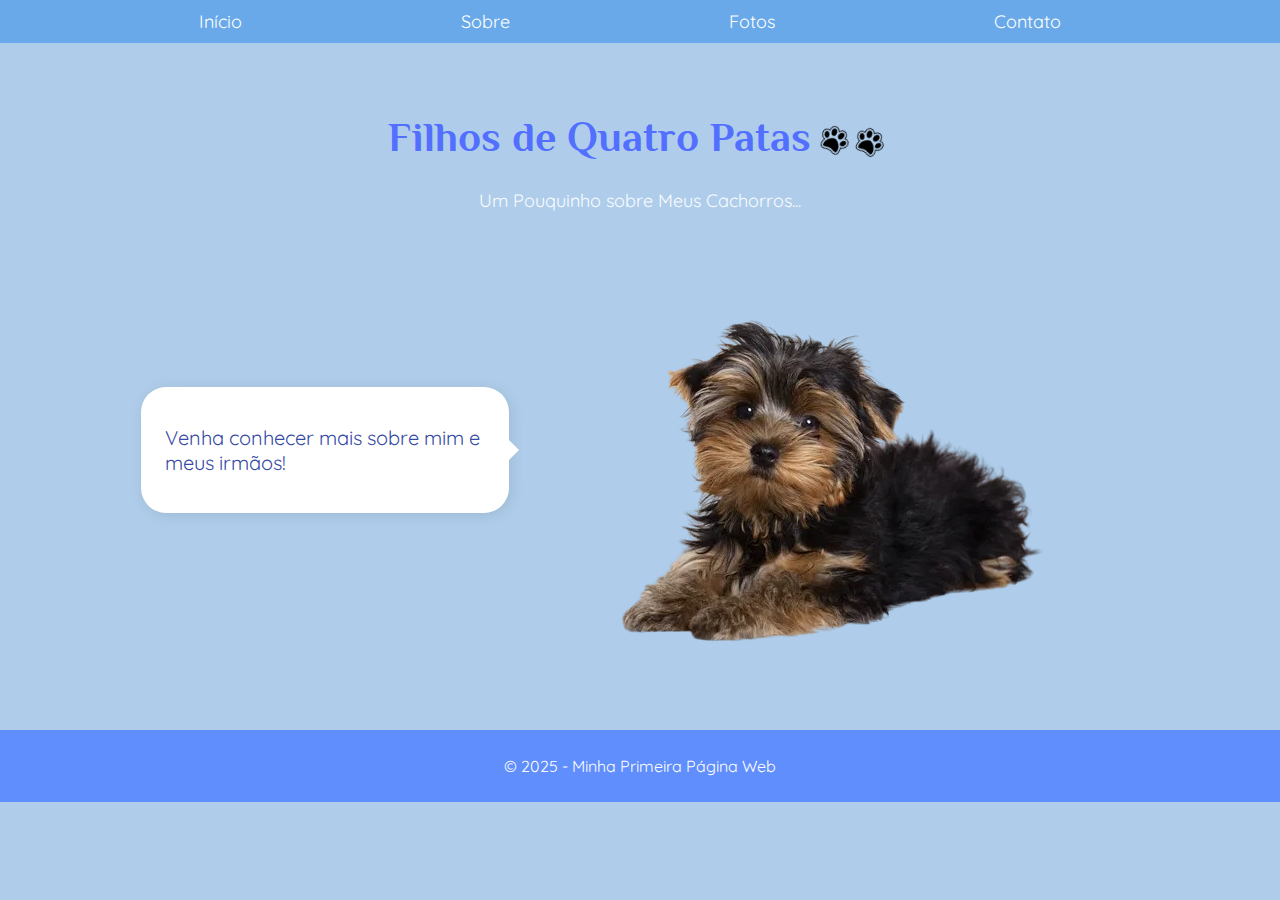
<file: index.html>
<!DOCTYPE html>
<html lang="pt-br">
    <head>
        <meta charset="UTF-8">
        <meta name="viewport" content="width=device-width, initial-scale=1.0">
        <title>Quatro Patas 🐾</title>
        <link href="https://fonts.googleapis.com/css2?family=Charm:wght@400;700&family=Emilys+Candy&family=Philosopher:ital,wght@0,400;0,700;1,400;1,700&family=Quicksand:wght@300;400;500;600;700&display=swap" rel="stylesheet">

        <link rel="stylesheet" href="estilos.css">
    </head>
    
    </head>
<body>
    <nav>
        <ul class="menu">
            <li><a href="#inicio">Início</a></li>
            <li><a href="sobre.html">Sobre</a></li>
            <li><a href="fotos.html">Fotos</a></li>
            <li><a href="contato.html">Contato</a></li>  
        </ul>
    </nav>

    <section id="inicio">
        <h1> Filhos de Quatro Patas <img src="21537.png" alt="patinha" class="icone-pata"></h1>


        
        <p>Um Pouquinho sobre Meus Cachorros...</p>
    </section>

    <section id="Fotos">
        <div class="apresentacao-cachorro">
            <div class="balao-fala">
              <p>Venha conhecer mais sobre mim e meus irmãos!</p>
            </div>
            <img class="cachorro-fala" src="depositphotos_2450420-stock-photo-dog-yorkshire-terrier-puppy-removebg-preview.png" alt="Cachorro falando">
          </div>
      
        
        </div>
      </section>
      

   

    <footer>
        <p>&copy; 2025 - Minha Primeira Página Web</p>
    </footer>
</body>
</html>
</file>
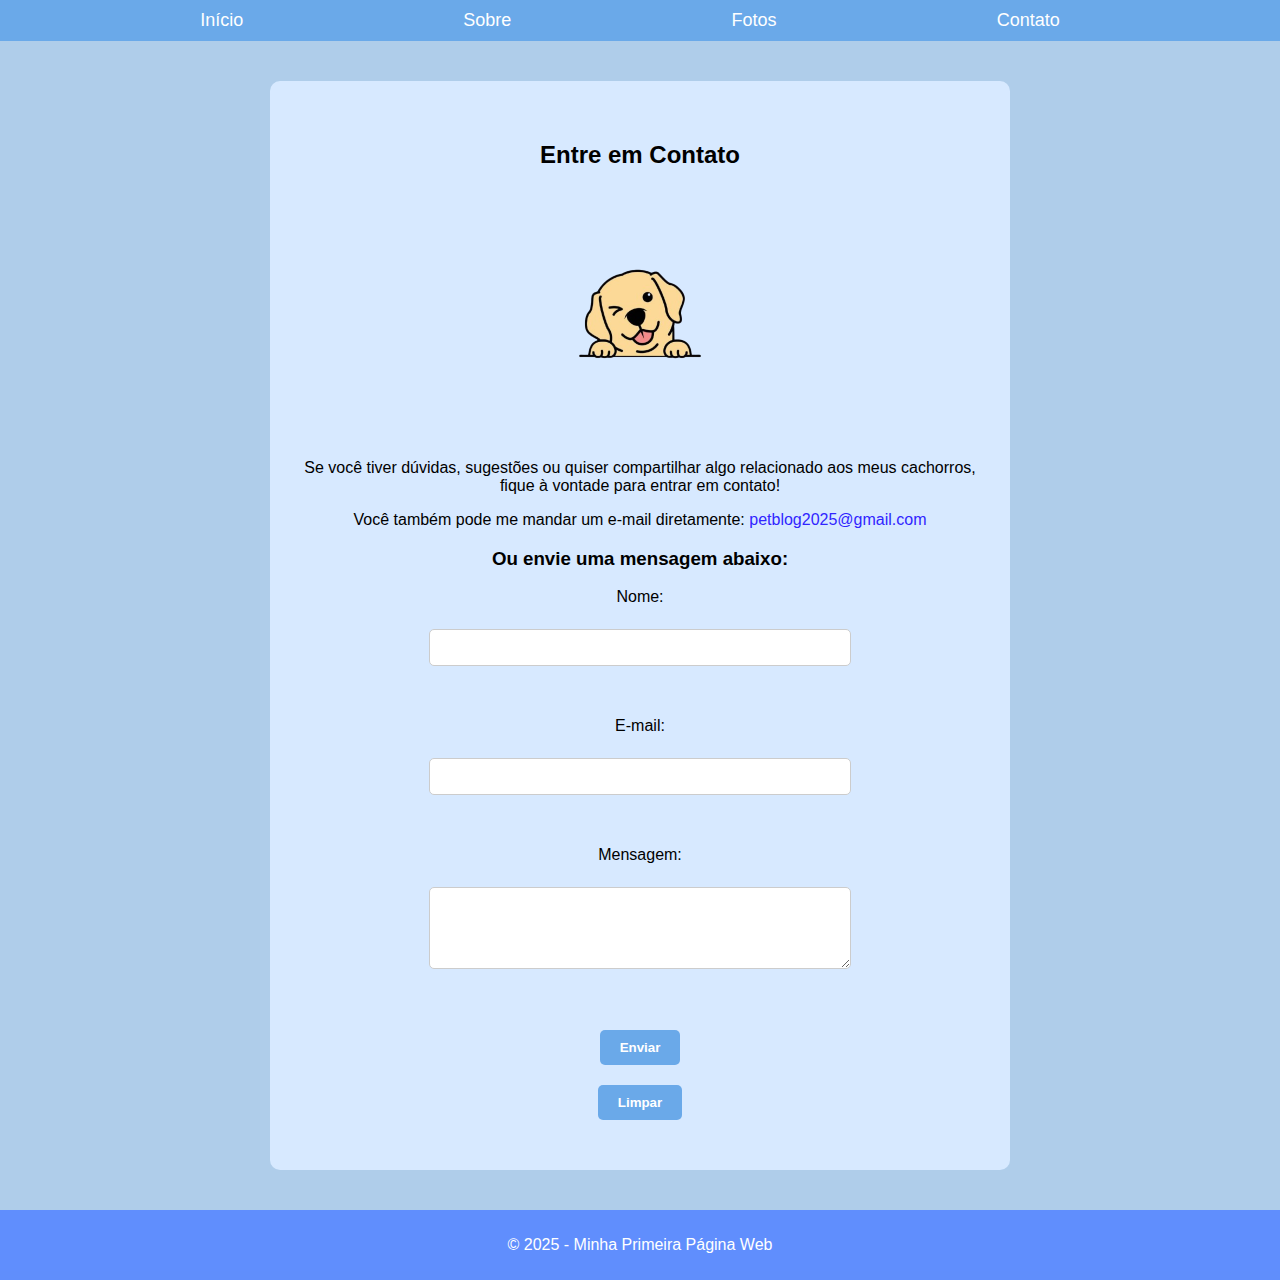
<file: contato.html>
<!DOCTYPE html>
<html lang="pt-br">
<head>
    <meta charset="UTF-8">
    <meta name="viewport" content="width=device-width, initial-scale=1.0">
    <title>Contato - Quatro Patas</title>
    <link rel="stylesheet" href="estilos.css"> 
</head>
<body>
    <nav>
        <ul class="menu">
            <li><a href="index.html">Início</a></li>
            <li><a href="#Sobre">Sobre</a></li>
            <li><a href="#Fotos">Fotos</a></li>
            <li><a href="contato.html">Contato</a></li> 
        </ul>
    </nav>

    <section id="contato">
        <h2>Entre em Contato</h2>

        
        <img src="image-removebg-preview.png" alt="Imagem de Contato" class="img-contato"> 

        <p>Se você tiver dúvidas, sugestões ou quiser compartilhar algo relacionado aos meus cachorros, fique à vontade para entrar em contato!</p>

        <p>Você também pode me mandar um e-mail diretamente: <a href="mailto:petblog2025@gmail.com">petblog2025@gmail.com</a></p>

        <h3>Ou envie uma mensagem abaixo:</h3>

      
        <form action="mailto:al3302298@gmail.com" method="post" enctype="text/plain">
            <label for="nome">Nome:</label><br>
            <input type="text" id="nome" name="nome" required><br><br>

            <label for="email">E-mail:</label><br>
            <input type="email" id="email" name="email" required><br><br>

            <label for="mensagem">Mensagem:</label><br>
            <textarea id="mensagem" name="mensagem" rows="4" cols="50" required></textarea><br><br>

            <input type="submit" value="Enviar">
            <input type="reset" value="Limpar">
        </form>
    </section>

    <footer>
        <p>&copy; 2025 - Minha Primeira Página Web</p>
    </footer>
</body>
</html>
</file>
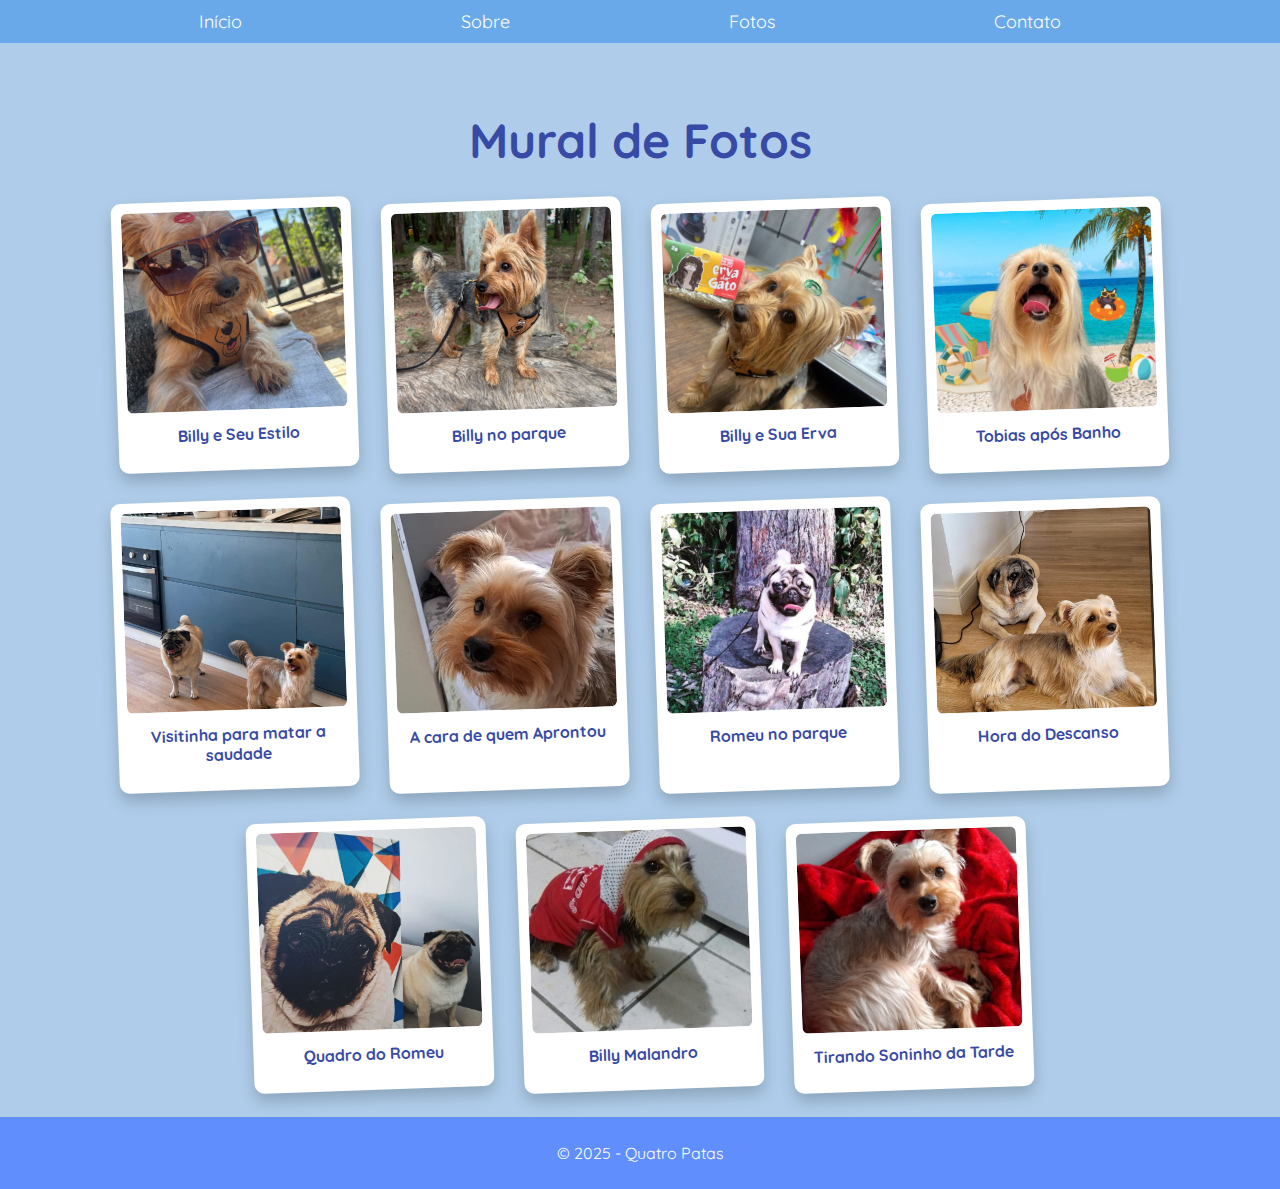
<file: fotos.html>
<!DOCTYPE html>
<html lang="pt-br">
<head>
  <meta charset="UTF-8">
  <link href="https://fonts.googleapis.com/css2?family=Quicksand:wght@300;400;500;600;700&display=swap" rel="stylesheet">

  <meta name="viewport" content="width=device-width, initial-scale=1.0">
  <title>Mural de Fotos 🐾</title>
  <link rel="stylesheet" href="estilos.css">
</head>
<body>
  <nav>
    <ul class="menu">
      <li><a href="index.html">Início</a></li>
      <li><a href="index.html#Sobre">Sobre</a></li>
      <li><a href="fotos.html">Fotos</a></li>
      <li><a href="contato.html">Contato</a></li>
    </ul>
  </nav>

  <section class="mural-polaroid">
    <h2>Mural de Fotos</h2>
    <div class="galeria-polaroid">
      <div class="polaroid">
        <img src="13a041c2-9467-43d5-8acb-9da58290722c.jpg" alt="Cachorro 1">
        <p>Billy e Seu Estilo</p>
      </div>
      <div class="polaroid">
        <img src="9820ed81-37ab-465f-910c-d80a0988c111.jpg" alt="Cachorro 2">
        <p>Billy no parque</p>
      </div>
      <div class="polaroid">
        <img src="47a02e04-56bb-4568-bf60-dfef3d5b687b.jpg" alt="Cachorro 3">
        <p>Billy e Sua Erva</p>
      </div>
      <div class="polaroid">
        <img src="7aaee07f-01a4-440f-b40a-6f0ad17347ce.jpg" alt="Cachorro 3">
        <p>Tobias após Banho</p>
      </div>
      <div class="polaroid">
        <img src="de10797f-f991-40be-9960-0486942e9df0.jpg" alt="Cachorro 3">
        <p>Visitinha para matar a saudade</p>
      </div>
      <div class="polaroid">
        <img src="43298da7-9a23-4a52-aa24-5019d897e542.jpg" alt="Cachorro 3">
        <p>A cara de quem Aprontou</p>
      </div>
      <div class="polaroid">
        <img src="b7b7cbb3-a767-422e-9d6d-a72f96d17bb3.jpg" alt="Cachorro 3">
        <p>Romeu no parque</p>
      </div>
      <div class="polaroid">
        <img src="20cccfb3-9df2-4b43-a3a5-458e38b48b50.jpg" alt="Cachorro 3">
        <p>Hora do Descanso</p>
      </div>
      <div class="polaroid">
        <img src="7d56f9c5-0334-48ec-8929-64bdbd4f4500.jpg" alt="Cachorro 3">
        <p>Quadro do Romeu</p>
      </div><div class="polaroid">
        <img src="280d2e68-d623-4f02-8948-3ec13977a7ea.jpg" alt="Cachorro 3">
        <p>Billy Malandro</p>
      </div><div class="polaroid">
        <img src="ee11cead-4e23-4934-9672-3e5ff5f67b7b.jpg" alt="Cachorro 3">
        <p>Tirando Soninho da Tarde</p>
      </div>
      
    </div>
  </section>

  <footer>
    <p>&copy; 2025 - Quatro Patas</p>
  </footer>
</body>
</html>
</file>
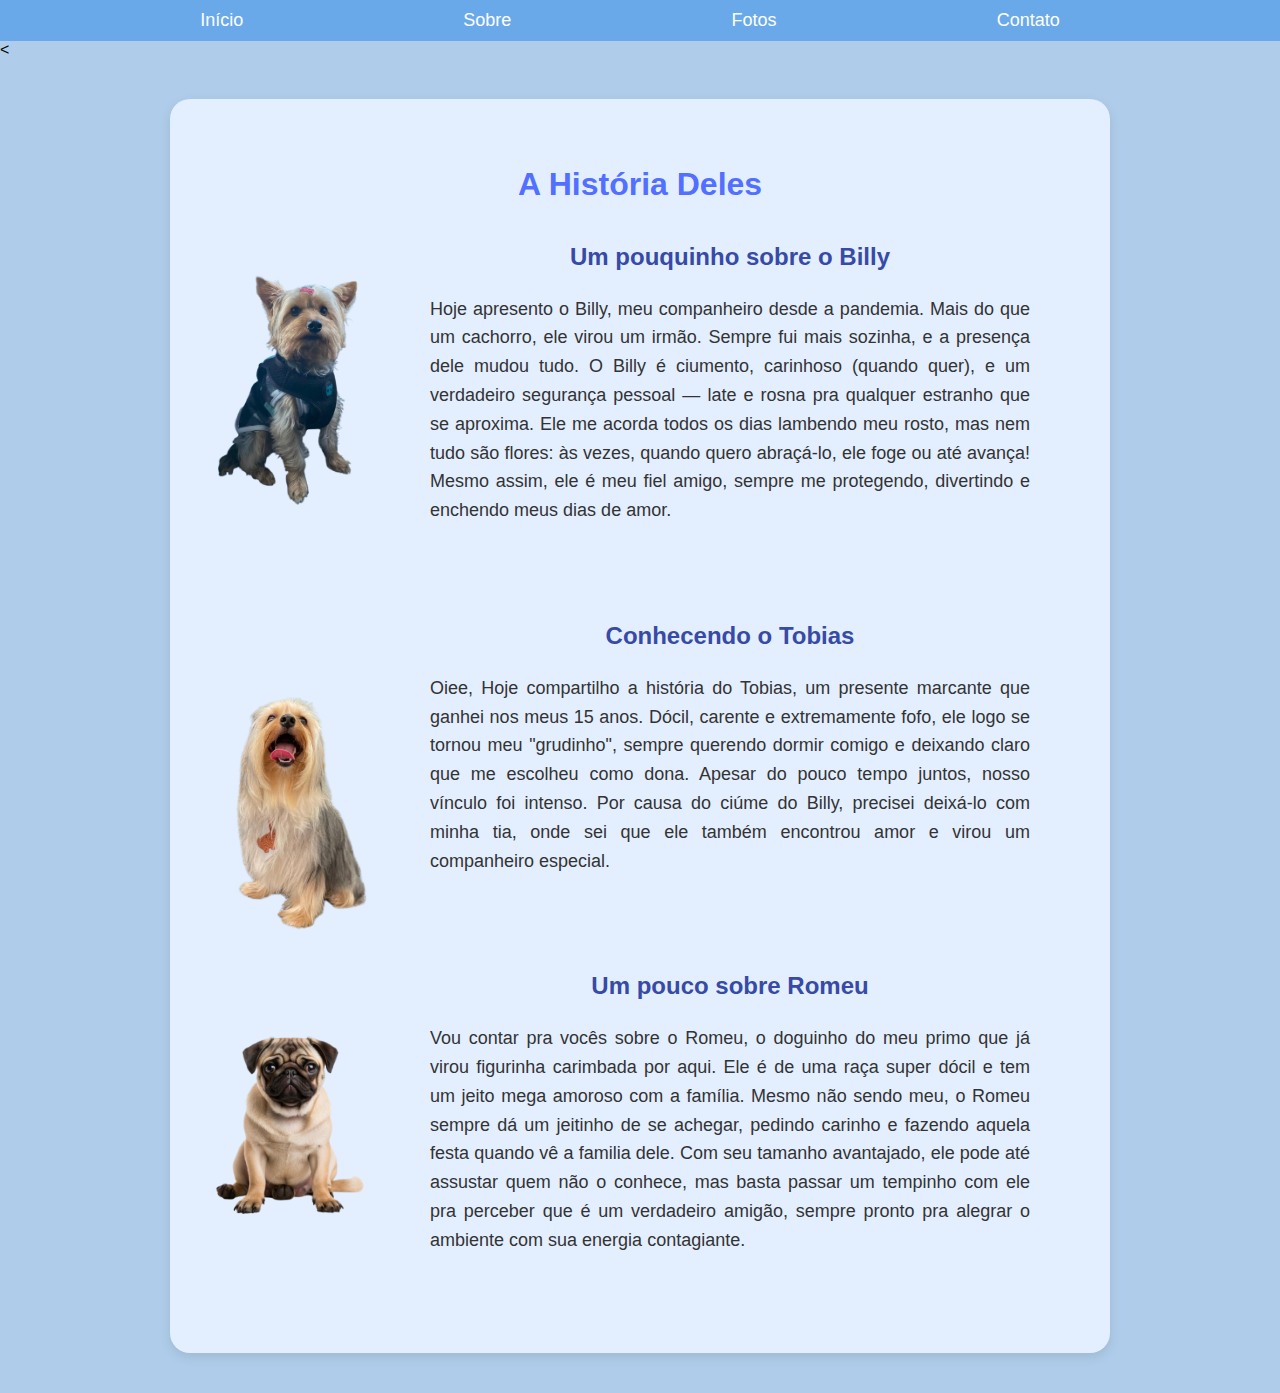
<file: sobre.html>
<!DOCTYPE html>
<html lang="pt-br">
<head>
  <meta charset="UTF-8">
  <title>Sobre os Cachorros</title>
  <link rel="stylesheet" href="estilos.css">
</head>
<body>
  <nav>
    <ul class="menu">
      <li><a href="index.html">Início</a></li>
      <li><a href="sobre.html">Sobre</a></li>
      <li><a href="fotos.html">Fotos</a></li>
      <li><a href="contato.html">Contato</a></li>
    </ul>
  </nav>

<<body>
    <section id="Sobre">
      <div class="faixa-historia">
        <h2>A História Deles</h2>
  
        
        <div class="historia-cachorro">
          <img src="209a2af9-ead2-4d71-b17a-36ef5edc5594-removebg-preview.png" alt="Billy" class="img-lateral">
          <div class="texto-cachorro">
            <h3>Um pouquinho sobre o Billy</h3>
            <p>
                Hoje apresento o Billy, meu companheiro desde a pandemia. Mais do que um cachorro, ele virou um irmão. Sempre fui mais sozinha, e a presença dele mudou tudo. O Billy é ciumento, carinhoso (quando quer), e um verdadeiro segurança pessoal — late e rosna pra qualquer estranho que se aproxima. Ele me acorda todos os dias lambendo meu rosto, mas nem tudo são flores: às vezes, quando quero abraçá-lo, ele foge ou até avança! Mesmo assim, ele é meu fiel amigo, sempre me protegendo, divertindo e enchendo meus dias de amor.
            </p>
          </div>
        </div>
  
       
        <div class="historia-cachorro">
          <img src="7aaee07f-01a4-440f-b40a-6f0ad17347ce-removebg-preview.png" alt="Tobias" class="img-lateral">
          <div class="texto-cachorro">
            <h3>Conhecendo o Tobias</h3>
            <p>
                Oiee, Hoje compartilho a história do Tobias, um presente marcante que ganhei nos meus 15 anos. Dócil, carente e extremamente fofo, ele logo se tornou meu "grudinho", sempre querendo dormir comigo e deixando claro que me escolheu como dona. Apesar do pouco tempo juntos, nosso vínculo foi intenso. Por causa do ciúme do Billy, precisei deixá-lo com minha tia, onde sei que ele também encontrou amor e virou um companheiro especial.
            </p>
          </div>
        </div>
  
        
        <div class="historia-cachorro">
          <img src="pngtree-pug-dog-breed-png-image_14569258-removebg-preview.png" alt="Romeu" class="img-lateral">
          <div class="texto-cachorro">
            <h3>Um pouco sobre Romeu</h3>
            <p>
                Vou contar pra vocês sobre o Romeu, o doguinho do meu primo que já virou figurinha carimbada por aqui. Ele é de uma raça super dócil e tem um jeito mega amoroso com a família. Mesmo não sendo meu, o Romeu sempre dá um jeitinho de se achegar, pedindo carinho e fazendo aquela festa quando vê a familia dele. Com seu tamanho avantajado, ele pode até assustar quem não o conhece, mas basta passar um tempinho com ele pra perceber que é um verdadeiro amigão, sempre pronto pra alegrar o ambiente com sua energia contagiante.
            </p>
          </div>
        </div>
      </div>
    </section>
  </body>
</file>
<file: estilos.css>
body {
    font-family: 'Quicksand', sans-serif;
    margin: 0;
    padding: 0;
    background-color: #afcdea;
}

nav {
    background-color: #6aa9e9;
    padding: 10px 0;
}

.menu {
    display: flex;
    justify-content: space-evenly;
    list-style-type: none;
    padding: 0;
    margin: 0;
}

.menu li {
    display: inline;
    margin-right: 20px;
}

.menu a {
    text-decoration: none;
    color: white;
    font-size: 18px;
}

section {
    padding: 20px;
    margin: 20px;
}

.profile {
    display: flex;
    justify-content: center; 
    gap: 20px;
    flex-wrap: wrap; 
    align-items: center; 
    text-align: center; 
}

.foto-item {
    margin-bottom: 20px;
}

.foto-item img {
    width: 200px; 
    height: 200px; 
    border-radius: 10px; 
    object-fit: cover; 
}

.foto-item p {
    margin-top: 10px;
    font-weight: bold;
    font-family: 'Quicksand', sans-serif;
    font-size: 20px;
    color: #333;
}

footer {
    background-color: #5585ffe0;
    padding: 10px 0;
    color: white;
    text-align: center;
}

a {
    color: #ffffff;
}

#inicio {
    text-align: center; 
    padding: 20px; 
}

#inicio h1 {
    font-family: 'Philosopher', sans-serif;
    font-size: 42px;
    color: #526fff;
    margin-bottom: 10px;
}

#inicio p {
    font-size: 18px; 
    color: #f9fcff; 
    font-family: 'Quicksand', sans-serif;
}

#Fotos h5 {
    text-align: center; 
    color: #0080ff; 
    font-size: 24px; 
    margin-bottom: 20px; 
    font-family: 'Quicksand', sans-serif;
}

#Sobre h3 {
    font-family: 'Quicksand', sans-serif;
    font-size: 24px;
    color: #374aa5;
}

#Sobre h2 {
    font-family: 'Quicksand', sans-serif;
    font-size: 32px;
    color: #526fff;
    text-align: center;
}

#contato a {
    color: #3025ff; 
    text-decoration: none; 
}

#contato a:hover {
    color: #678ef8; 
}

.icone-pata {
    width: 60px;
    vertical-align: middle;
    margin-right: 10px;
    transform: rotate(30deg);

}
.faixa-historia {
    background-color: #e3efff; /* tom suave */
    padding: 40px;
    border-radius: 20px;
    max-width: 900px;
    margin: 0 auto;
    box-shadow: 0 4px 12px rgba(0, 0, 0, 0.1);
    text-align: center;
}

.faixa-historia h2 {
    font-size: 32px;
    color: #374aa5;
    margin-bottom: 20px;
}

.faixa-historia h3 {
    font-size: 24px;
    color: #526fff;
    margin-top: 30px;
}

.faixa-historia p {
    font-size: 18px;
    color: #333;
    line-height: 1.6;
    text-align: justify;
    margin-top: 10px;
}

.img-contato {
    width: 250px;      
    height: 250px;    
    border-radius: 50%; 
    object-fit: cover;  
    display: block;
    margin: 20px auto;  
}

#contato {
    text-align: center;
    padding: 40px 20px;
    background-color: #d7e9ff;
    border-radius: 10px;
    margin: 40px auto;
    max-width: 700px;
}

#contato form {
    display: flex;
    flex-direction: column;
    align-items: center;
}

#contato input[type="text"],
#contato input[type="email"],
#contato textarea {
    width: 80%;
    max-width: 400px;
    padding: 10px;
    margin: 5px 0 15px;
    border-radius: 5px;
    border: 1px solid #ccc;
    font-family: 'Quicksand', sans-serif;
}

#contato input[type="submit"],
#contato input[type="reset"] {
    padding: 10px 20px;
    margin: 10px 5px;
    border: none;
    border-radius: 5px;
    background-color: #6aa9e9;
    color: white;
    cursor: pointer;
    font-weight: bold;
    transition: background-color 0.3s;
}

#contato input[type="submit"]:hover,
#contato input[type="reset"]:hover {
    background-color: #5585ff;
}

.mural-polaroid {
    padding: 07px;
    text-align: center;
  }
  
  .mural-polaroid h2 {
    font-size: 48px; 
    color: #374aa5;
    margin-bottom: 30px;
    font-family: 'Quicksand', sans-serif;
  }
  
  
  
  .galeria-polaroid {
    display: flex;
    flex-wrap: wrap;
    justify-content: center;
    gap: 30px;
  }
  
  .polaroid {
    background-color: white;
    padding: 10px;
    border-radius: 10px;
    box-shadow: 0 8px 16px rgba(0, 0, 0, 0.2);
    width: 220px;
    text-align: center;
    transform: rotate(-2deg);
    transition: transform 0.2s ease;
  }
  
  .polaroid:hover {
    transform: rotate(0deg) scale(1.05);
  }
  
  .polaroid img {
    width: 100%;
    height: 200px;
    object-fit: cover;
    border-radius: 6px;
  }
  
  .polaroid p {
    margin-top: 10px;
    font-weight: bold;
    color: #374aa5;
  }
  .apresentacao-cachorro {
    display: flex;
    align-items: center;
    justify-content: center;
    margin-bottom: 30px;
    flex-wrap: wrap;
    gap: 20px;
  }
  
  .cachorro-lado {
    width: 180px;
    height: auto;
    border-radius: 20px;
    object-fit: cover;
    box-shadow: 0 4px 10px rgba(0,0,0,0.2);
  }
  
  .balao-fala {
    background-color: #fff;
    color: #374aa5;
    padding: 15px 20px;
    border-radius: 20px;
    font-size: 18px;
    max-width: 300px;
    position: relative;
    font-family: 'Quicksand', sans-serif;
    box-shadow: 2px 2px 12px rgba(0,0,0,0.1);
  }
  
  .balao-fala::after {
    content: "";
    position: absolute;
    left: -15px;
    top: 30%;
    border-width: 10px;
    border-style: solid;
    border-color: transparent #fff transparent transparent;
  }

  .apresentacao-cachorro {
    display: flex;
    align-items: center; /* Centraliza verticalmente */
    justify-content: center;
    margin-top: -40px;
    margin-bottom: 40px;
    gap: 30px;
    flex-wrap: wrap;
  }
  
  .cachorro-fala {
    max-width: 600px;
    width: 100%;
    height: auto;
    object-fit: contain;
    border-radius: 0;
    box-shadow: none;
    background: transparent;
  }
  .balao-fala {
    background-color: #fff;
    color: #374aa5;
    padding: 18px 24px;
    border-radius: 25px;
    font-size: 20px;
    max-width: 320px;
    position: relative;
    font-family: 'Quicksand', sans-serif;
    box-shadow: 2px 2px 14px rgba(0, 0, 0, 0.1);
  }
  
  .balao-fala::after {
    content: "";
    position: absolute;
    left: 100%;
    top: 50%;
    transform: translateY(-50%);
    border-width: 10px;
    border-style: solid;
    border-color: transparent transparent transparent #fff;
  }
  .faixa-historia {
    padding: 40px 20px;
    max-width: 900px;
    margin: auto;
  }
  
  .faixa-historia h2 {
    text-align: center;
    font-size: 2rem;
    margin-bottom: 40px;
    color: #5e3a3a; /* opcional: tom vinho */
  }
  
  .historia-cachorro {
    display: flex;
    align-items: flex-start;
    gap: 20px;
    margin-bottom: 40px;
    flex-wrap: wrap; /* Para mobile */
  }
  
  .img-lateral {
    width: 200px;
    height: 200px;
    object-fit: cover;
    border-radius: 12px;
    flex-shrink: 0;
    box-shadow: 0 4px 10px rgba(0,0,0,0.1);
  }
  
  .texto-cachorro {
    flex: 1;
    min-width: 250px;
  }
  
  .texto-cachorro h3 {
    margin-top: 0;
    font-size: 1.4rem;
    color: #3b2f2f;
  }
  
  .texto-cachorro p {
    line-height: 1.6;
    text-align: justify;
  }
  
  .historia-cachorro {
    display: flex;
    align-items: center; /* Alinha imagem e texto na mesma altura */
    margin-bottom: 40px; /* Espaçamento entre os blocos */
  }
  
  .img-lateral {
    width: 200px; /* Ajuste o tamanho conforme quiser */
    height: auto;
    margin-right: 20px; /* Espaço entre imagem e texto */
    border-radius: 10px;
  }
  
  .texto-cachorro {
    max-width: 600px;
  }

  .img-lateral {
    box-shadow: none !important;
  }
</file>
